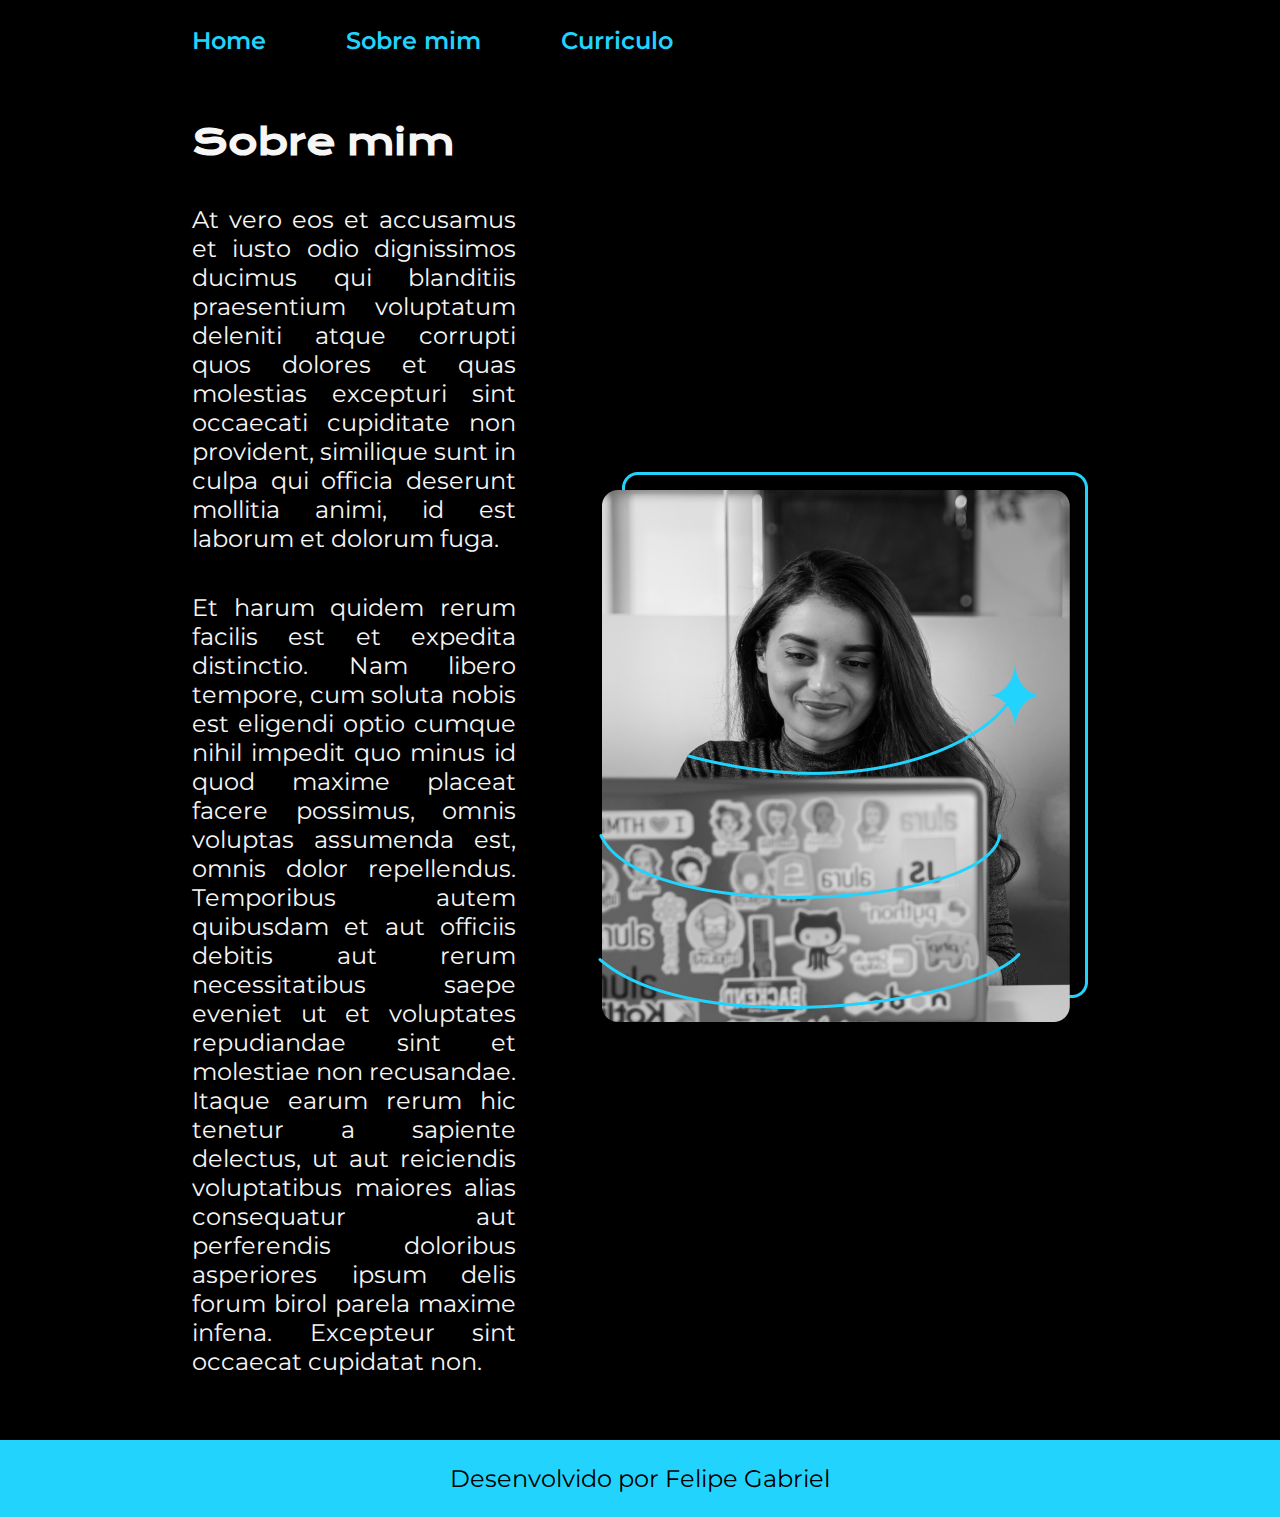
<file: about.html>
<!DOCTYPE html>
<html lang="pt-br">

<head>
    <meta charset="UTF-8">
    <meta http-equiv="X-UA-Compatible" content="IE=edge">
    <meta name="viewport" content="width=device-width, initial-scale=1.0">
    <title>Sobre mim</title>
    <link rel="stylesheet" href="./styles/style.css">
</head>

<body>
    <header class="cabecalho">
        <nav class="cabecalho__menu">
            <a class="cabecalho__menu__link" href="index.html">Home</a>
            <a class="cabecalho__menu__link" href="about.html">Sobre mim</a>
            <a class="cabecalho__menu__link" href="curriculo.html">Curriculo</a>
        </nav>
    </header>
    <main class="apresentacao">
        <section class="apresentacao__conteudo">
            <h1 class="apresentacao__conteudo__titulo">Sobre mim</h1>
            <p class="apresentacao__conteudo__texto">At vero eos et accusamus et iusto odio dignissimos ducimus qui
                blanditiis praesentium voluptatum deleniti
                atque corrupti quos dolores et quas molestias excepturi sint occaecati cupiditate non provident,
                similique
                sunt in culpa qui officia deserunt mollitia animi, id est laborum et dolorum fuga.
            </p>
            <p class="apresentacao__conteudo__texto">
                Et harum quidem rerum facilis est et expedita distinctio. Nam libero tempore, cum soluta nobis est
                eligendi
                optio cumque nihil impedit quo minus id quod maxime placeat facere possimus, omnis voluptas assumenda
                est,
                omnis dolor repellendus. Temporibus autem quibusdam et aut officiis debitis aut rerum necessitatibus
                saepe
                eveniet ut et voluptates repudiandae sint et molestiae non recusandae. Itaque earum rerum hic tenetur a
                sapiente delectus, ut aut reiciendis voluptatibus maiores alias consequatur aut perferendis doloribus
                asperiores ipsum delis forum birol parela maxime infena. Excepteur sint occaecat cupidatat non.
            </p>
        </section>
        <img class="apresenta__imagem" src="./assets/alura-aluna.png" alt="alura-aluna">
    </main>
    <footer class="rodape">
        <p>Desenvolvido por Felipe Gabriel</p>
    </footer>
</body>

</html>
</file>
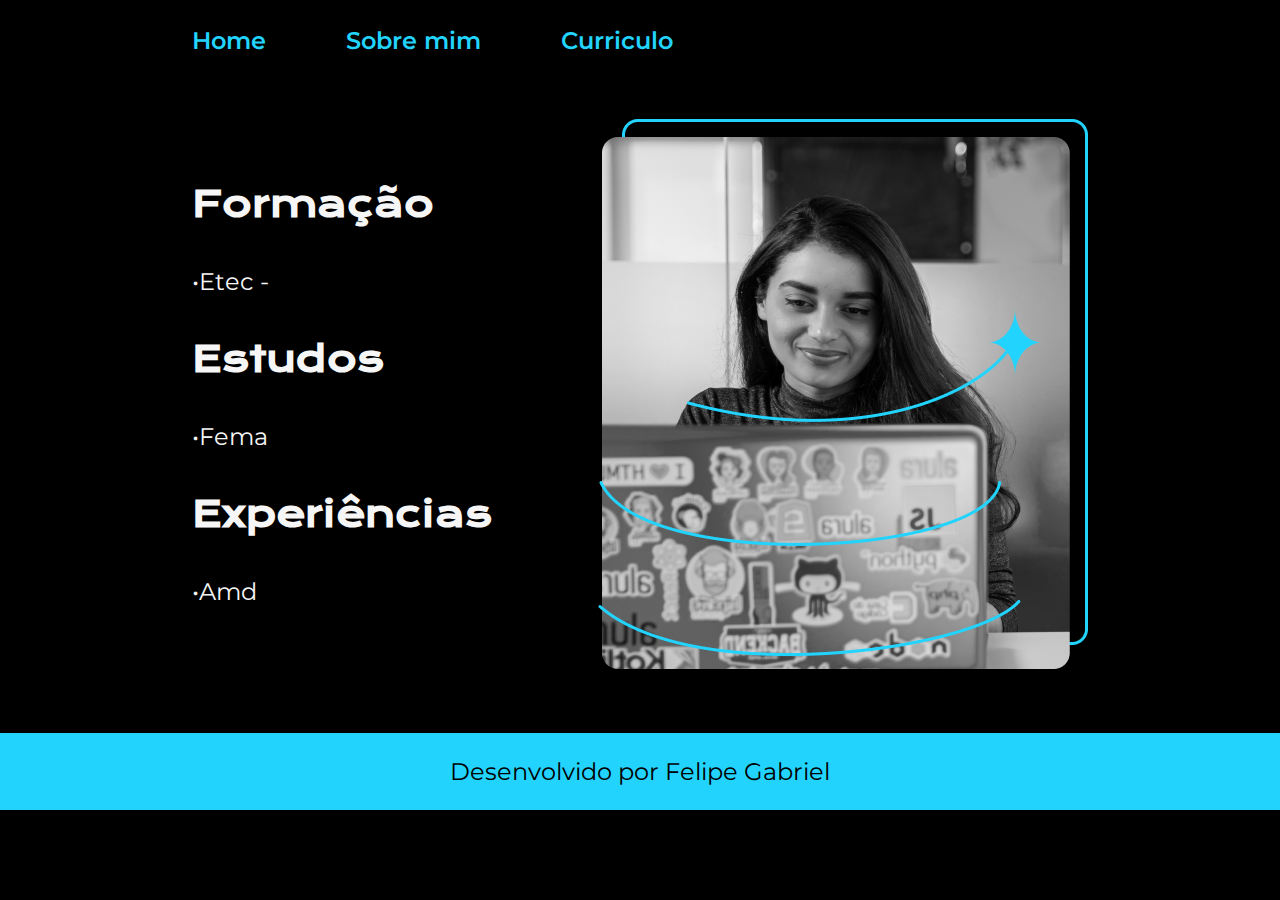
<file: curriculo.html>
<!DOCTYPE html>
<html lang="pt-br">

<head>
    <meta charset="UTF-8">
    <meta http-equiv="X-UA-Compatible" content="IE=edge">
    <meta name="viewport" content="width=device-width, initial-scale=1.0">
    <title>Currículo</title>
    <link rel="stylesheet" href="./styles/style.css">
</head>

<body>
    <header class="cabecalho">
        <nav class="cabecalho__menu">
            <a class="cabecalho__menu__link" href="index.html">Home</a>
            <a class="cabecalho__menu__link" href="about.html">Sobre mim</a>
            <a class="cabecalho__menu__link" href="curriculo.html">Curriculo</a>
        </nav>
    </header>
    <main class="apresentacao">
        <section class="apresentacao__conteudo">
            <h1 class="apresentacao__conteudo__titulo">Formação</h1>
            <p1 class="apresentacao__conteudo__texto">•Etec -</p1>
            <h2 class="apresentacao__conteudo__titulo">Estudos</h2>
            <p2 class="apresentacao__conteudo__texto">•Fema</p2>
            <h3 class="apresentacao__conteudo__titulo">Experiências</h3>
            <p3 class="apresentacao__conteudo__texto">•Amd</p3>
        </section>
        <img class="apresenta__imagem" src="./assets/alura-aluna.png" alt="alura-aluna">
    </main>
    <footer class="rodape">
        <p>Desenvolvido por Felipe Gabriel</p>
    </footer>
</body>

</html>
</file>
<file: styles/style.css>
@import url('https://fonts.googleapis.com/css2?family=Krona+One&family=Montserrat:wght@400;600&display=swap');

:root {
    --cor-primaria: #000000;
    --cor-secundaria: #f6f6f6;
    --cor-terciaria: #22d4fd;
    --cor-hover: #272727;

    --fonte-principal: 'Krona one', sans-serif;
    --fonte-secundaria: 'Montserrat', sans-serif;
}

* {
    margin: 0;
    border: 0;
}

body {
    box-sizing: border-box;
    background-color: var(--cor-primaria);
    color: var(--cor-secundaria);
}

.cabecalho {
    padding: 2% 0% 0% 15%;
}

.cabecalho__menu {
    display: flex;
    gap: 80px;
}

.cabecalho__menu__link {
    font-size: 1.5rem;
    font-weight: 600;
    font-family: var(--fonte-secundaria);
    color: var(--cor-terciaria);
    text-decoration: none;
}

.apresentacao {
    padding: 5% 15%;
    display: flex;
    align-items: center;
    justify-content: space-between;
    gap: 82px;
}

.apresentacao__conteudo {
    width: 50%;
    display: flex;
    flex-direction: column;
    gap: 40px;
}

.apresentacao__conteudo__titulo {
    font-size: 2.25rem;
    font-family: var(--fonte-principal);
}

.destaque {
    color: var(--cor-terciaria);
}

.apresentacao__conteudo__texto {
    font-size: 1.5rem;
    font-family: var(--fonte-secundaria);
    text-align: justify;
}

.apresentacao__links {
    display: flex;
    justify-content: space-between;
    flex-direction: column;
    align-items: center;
    gap: 32px;
}

.apresentacao__links__subtitulo {
    font-family: var(--fonte-principal);
    font-size: 1.5rem;
    font-weight: 400;
}

.apresentacao__links__navegacao {
    display: flex;
    justify-content: center;
    gap: 16px;
    border: 2px solid var(--cor-terciaria);
    width: 50%;
    text-align: center;
    border-radius: 8px;
    font-size: 1.5rem;
    font-weight: 600;
    padding: 21.5px 0px;
    text-decoration: none;
    color: var(--cor-secundaria);
    font-family: var(--fonte-secundaria);
}

.apresentacao__links__navegacao:hover {
    background-color: var(--cor-hover);
}

.apresentacao__imagem {
    width: 20%;
}

.rodape {
    padding: 24px;
    color: var(--cor-primaria);
    background-color: var(--cor-terciaria);
    text-align: center;
    font-size: 1.5rem;
    font-family: var(--fonte-secundaria);
    font-weight: 400;
}

@media (max-width: 1200px) {
    .cabecalho {
        padding: 10%;
    }

    .cabecalho__menu {
        justify-content: center;
    }

    .apresentacao {
        flex-direction: column-reverse;
        padding: 5%;
    }

    .apresentacao__conteudo {
        width: auto;
    }
}
</file>
